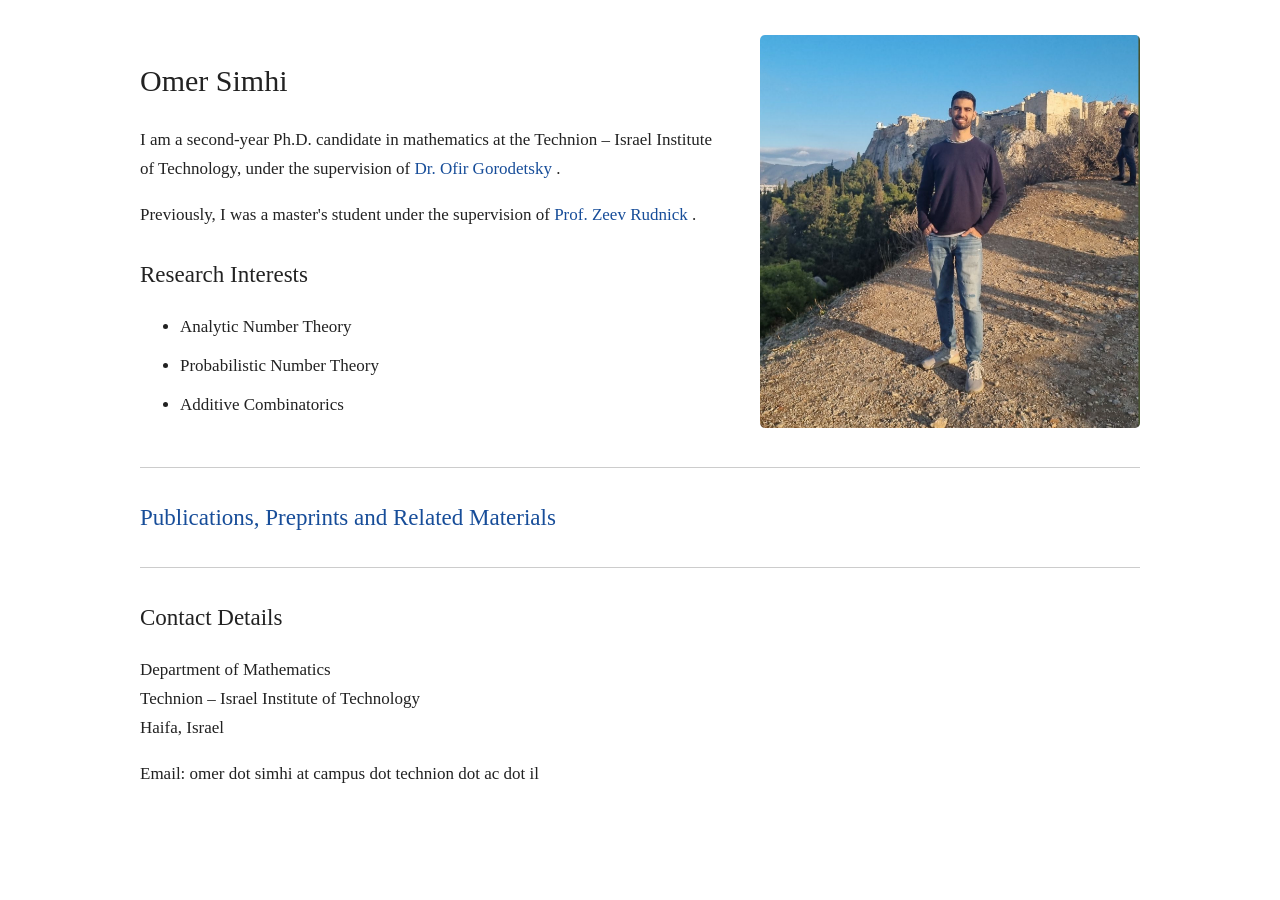
<file: index.html>
<!DOCTYPE html>
<html lang="en">
<head>
    <meta charset="UTF-8">
    <meta name="viewport" content="width=device-width, initial-scale=1">
    <title>Omer Simhi's Homepage</title>
    <meta name="google-site-verification" content="tsC0pxnZQg6XlMmsZlOdSjW5fULw8VJpE8fSAgD1FI8" />

<meta name="description"
      content="Omer Simhi is a Ph.D. student in mathematics at the Technion, supervised by Dr. Ofir Gorodetsky. His research interests are analytic number theory, probabilistic number theory, and additive combinatorics.">
    <link rel="stylesheet" href="style.css">
</head>

<body>
<main>

    <div class="top-section">

        <div class="top-text">

            <h1>Omer Simhi</h1>

            <p>
                I am a second-year Ph.D. candidate in mathematics
                at the Technion – Israel Institute of Technology,
                under the supervision of
                <a href="https://ofir-gorodetsky.github.io/">
                    Dr. Ofir Gorodetsky
                </a>.
            </p>

            <p>
                Previously, I was a master's student under the supervision of
                <a href="https://www.math.tau.ac.il/~rudnick/">
                    Prof. Zeev Rudnick
                </a>.
            </p>

            <h2>Research Interests</h2>

            <ul>
                <li>Analytic Number Theory</li>
                <li>Probabilistic Number Theory</li>
                <li>Additive Combinatorics</li>
            </ul>

        </div>

        <img src="images/Omer_Simhi_personal_page.png"
             alt="Omer Simhi"
             class="profile-photo">

    </div>

    <hr>

    <h2>
        <a href="publications.html">
            Publications, Preprints and Related Materials
        </a>
    </h2>

    <hr>

    <h2>Contact Details</h2>

    <p>
        Department of Mathematics<br>
        Technion – Israel Institute of Technology<br>
        Haifa, Israel
    </p>

    <p>Email: omer dot simhi at campus dot technion dot ac dot il</p>

</main>
</body>
</html>
</file>
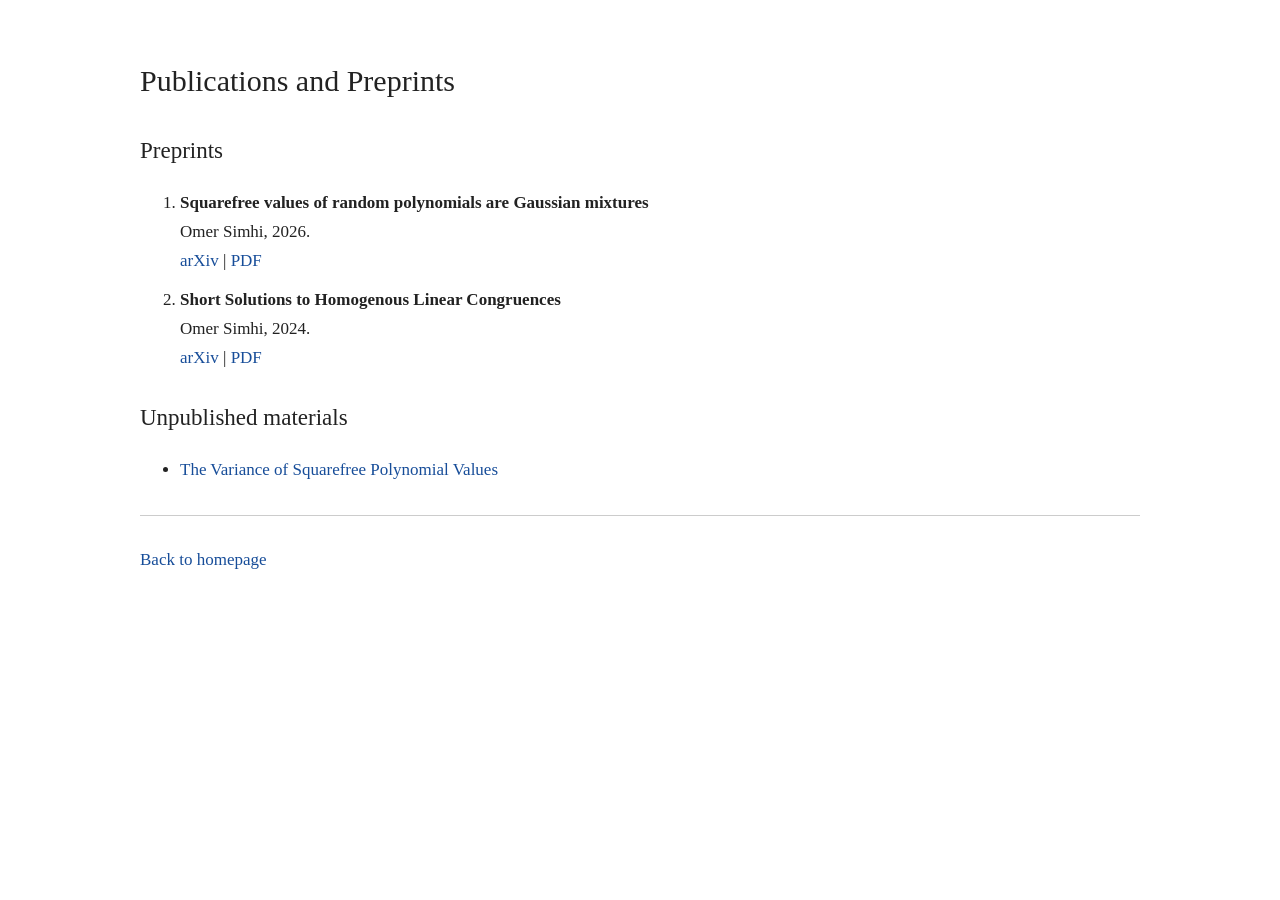
<file: publications.html>
<!DOCTYPE html>
<html lang="en">
<head>
    <meta charset="UTF-8">
    <meta name="viewport" content="width=device-width, initial-scale=1">
    <title>Publications - Omer Simhi</title>
    <link rel="stylesheet" href="style.css">
</head>

<body>
<main>
    <h1>Publications and Preprints</h1>
    <h2>Preprints</h2>
    <ol>
        <li>
            <strong>Squarefree values of random polynomials are Gaussian mixtures</strong><br>
            Omer Simhi, 2026.<br>
            <a href="https://arxiv.org/abs/2610.29911">arXiv</a>
            |
            <a href="https://arxiv.org/pdf/2610.29911">PDF</a>
        </li>
        <li>
            <strong>Short Solutions to Homogenous Linear Congruences</strong><br>
            Omer Simhi, 2024.<br>
            <a href="https://arxiv.org/abs/2409.14375">arXiv</a>
            |
            <a href="https://arxiv.org/pdf/2409.14375">PDF</a>
        </li>
    </ol>

    <h2>Unpublished materials</h2>
    <ul>
        <li>
            <a href="pdfs/Variance_of_squarfree_values_of_polynomials.pdf">
                The Variance of Squarefree Polynomial Values
            </a>
        </li>
    </ul>

    <hr>
    <p>
        <a href="index.html">Back to homepage</a>
    </p>

</main>
</body>
</html>
</file>
<file: style.css>
body {
    font-family: Georgia, "Times New Roman", serif;
    font-size: 17px;
    line-height: 1.7;
    color: #222;
    background-color: white;
    margin: 0;
    padding: 35px 20px;
}

main {
    max-width: 1000px;
    margin: 0 auto;
}

h1 {
    font-size: 30px;
    font-weight: normal;
}

h2 {
    font-size: 23px;
    font-weight: normal;
    margin-top: 25px;
}

a {
    color: #174d99;
    text-decoration: none;
}

a:hover {
    text-decoration: underline;
}

hr {
    border: none;
    border-top: 1px solid #ccc;
    margin: 30px 0;
}

li {
    margin-bottom: 10px;
}

/* Top section: text on left, photo on right */

.top-section {
    display: flex;
    align-items: flex-start;
    justify-content: space-between;
    gap: 30px;
}

.top-text {
    flex: 1;
    min-width: 0;
}

.profile-photo {
    width: 380px;
    max-width: none;
    height: auto;
    border-radius: 5px;
    flex-shrink: 0;
    margin-left: auto;
}

/* Mobile devices */

@media (max-width: 650px) {
    .top-section {
        flex-direction: column;
    }

    .profile-photo {
        width: 280px;
        max-width: 100%;
        align-self: flex-end;
        margin-left: 0;
    }
}
</file>
